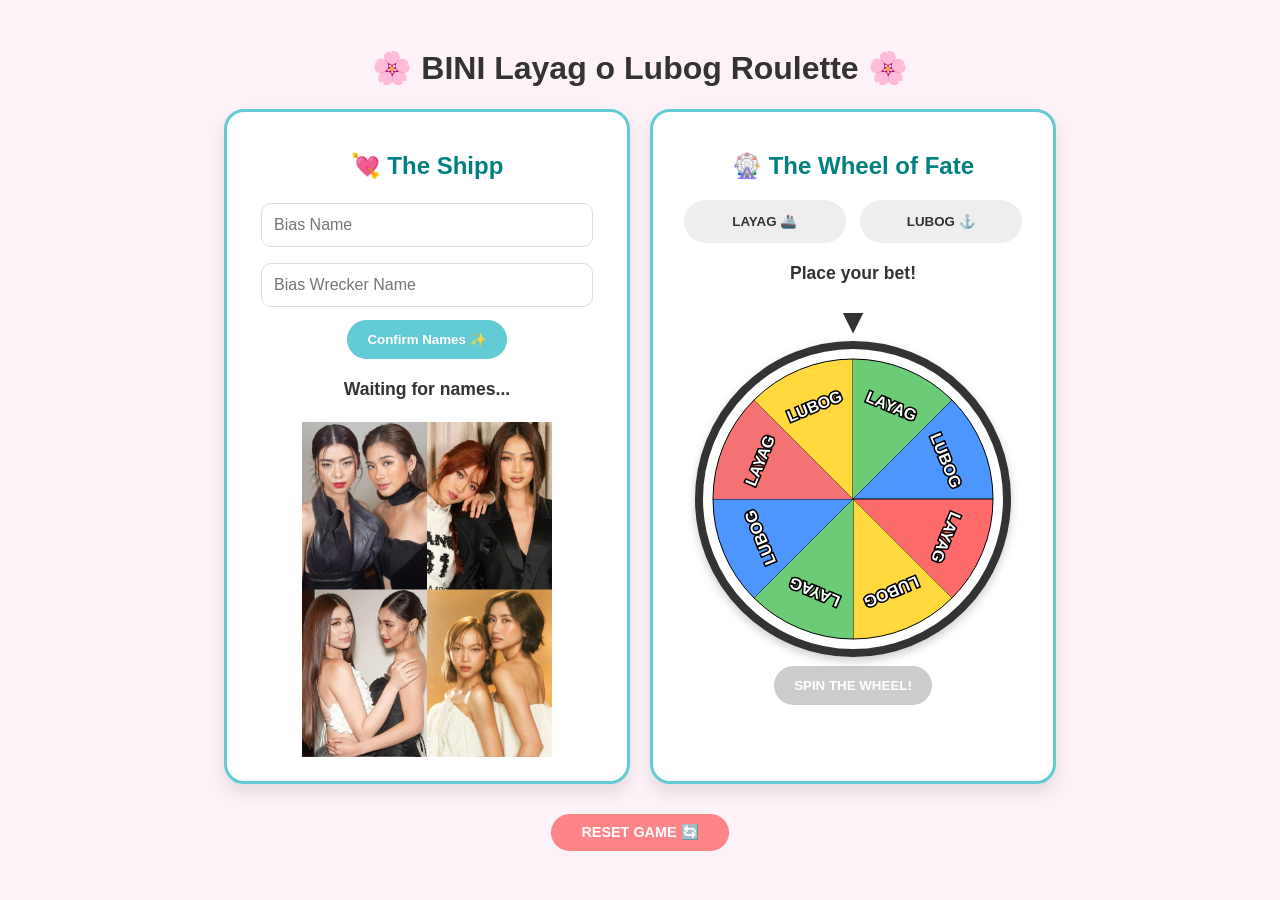
<file: index.html>
<!DOCTYPE html>
<html lang="en">
<head>
    <meta charset="UTF-8">
    <link rel="shortcut icon" type="bini.icon" href="Bini_logo.png">
    <meta name="viewport" content="width=device-width, initial-scale=1.0">
    <title>BINI Shipp Game</title>
    <style>
        :root { --bini-teal: #63CBD6; --bini-pink: #FFC0CB; --reset-red: #ff6b6b; }
        body { font-family: 'Segoe UI', sans-serif; background: #fdf2f8; text-align: center; padding: 20px; color: #333; overflow-x: hidden; }
        
        .container { max-width: 850px; margin: auto; display: flex; flex-wrap: wrap; justify-content: center; gap: 20px; position: relative; z-index: 1; }
        .card { background: white; border: 3px solid var(--bini-teal); border-radius: 20px; padding: 20px; width: 360px; box-shadow: 0 8px 16px rgba(0,0,0,0.1); }
        h2 { color: #008080; margin-bottom: 15px; }
        input { width: 85%; padding: 12px; margin: 8px 0; border: 1px solid #ddd; border-radius: 10px; font-size: 1rem; }
        
        button { background: var(--bini-teal); color: white; border: none; padding: 12px 20px; border-radius: 30px; cursor: pointer; font-weight: bold; margin: 5px; transition: 0.3s; }
        button:hover { transform: scale(1.05); filter: brightness(1.1); }
        button:disabled { background: #ccc; cursor: not-allowed; transform: none; }

        /* Bet Buttons */
        .bet-area button { background: #eee; color: #333; width: 45%; border: 2px solid transparent; transition: all 0.3s ease; }
        .bet-area button:hover { background: #e0e0e0; box-shadow: 0 4px 12px rgba(128, 128, 128, 0.5); transform: translateY(-2px); }
        .bet-area button.active { border-color: var(--bini-teal); background: var(--bini-pink) !important; box-shadow: none; color: #000; }
        
        .reset-btn { background: var(--reset-red); margin-top: 30px; padding: 10px 30px; font-size: 0.9rem; opacity: 0.8; }
        .reset-btn:hover { background: #ff4747; opacity: 1; }

        #shipDisplay, #betDisplay { font-size: 1.1rem; font-weight: bold; margin: 15px 0; min-height: 1.6em; }
        .wheel-box { position: relative; display: inline-block; margin-top: 10px; }
        .pointer { font-size: 35px; position: absolute; top: -15px; left: 50%; transform: translateX(-50%); z-index: 10; color: #333; }
        canvas { background: white; border-radius: 50%; border: 8px solid #333; margin-top: 25px; box-shadow: 0 4px 10px rgba(0,0,0,0.2); }
        #finalResult { font-size: 1.4rem; font-weight: bold; margin-top: 15px; min-height: 1.5em; }

        /* Win Sparkles */
        .sparkle { position: fixed; background: radial-gradient(circle, #fff700 0%, #ffbb00 100%); border-radius: 50%; pointer-events: none; z-index: 9999; box-shadow: 0 0 10px #ffea00; animation: burst 1.2s cubic-bezier(0, .9, .57, 1) forwards; }
        @keyframes burst { 0% { transform: translate(-50%, -50%) scale(1); opacity: 1; } 100% { transform: translate(var(--tx), var(--ty)) scale(0); opacity: 0; } }
    </style>
</head>
<body>

    <h1>🌸 BINI Layag o Lubog Roulette 🌸</h1>

    <div class="container">
        <div class="card">
            <h2>💘 The Shipp</h2>
            <input type="text" id="m1" placeholder="Bias Name" list="biniMembers">
            <input type="text" id="m2" placeholder="Bias Wrecker Name" list="biniMembers">
            
            <datalist id="biniMembers">
                <option value="Aiah">
                <option value="Colet">
                <option value="Maloi">
                <option value="Gwen">
                <option value="Stacey">
                <option value="Mikha">
                <option value="Jhoanna">
                <option value="Sheena">
            </datalist>

            <button onclick="confirmShip()">Confirm Names ✨</button>
            <div id="shipDisplay">Waiting for names...</div>
            <img src="Bini_Ship.jpeg" width="250" alt="Bini Members">
        </div>

        <div class="card">
            <h2>🎡 The Wheel of Fate</h2>
            <div class="bet-area">
                <button id="btnLayag" onclick="setBet('LAYAG')">LAYAG 🚢</button>
                <button id="btnLubog" onclick="setBet('LUBOG')">LUBOG ⚓</button>
            </div>
            <div id="betDisplay">Place your bet!</div>
            
            <div class="wheel-box">
                <div class="pointer">▼</div>
                <canvas id="wheel" width="300" height="300"></canvas>
            </div>
            
            <button id="spinBtn" disabled onclick="spinWheel()">SPIN THE WHEEL!</button>
            <div id="finalResult"></div>
        </div>
    </div>

    <button class="reset-btn" onclick="resetGame()">RESET GAME 🔄</button>

    <script>
        // All 56 Combinations, Store each pair only once (alphabetical key order: "Aiah" < "Colet" < "Gwen" < "Jhoanna" < "Maloi" < "Mikha" < "Sheena" < "Stacey")
        const BINI_SHIP_NAMES = {
           "Aiah-Colet": "ColAiah - Ramenz",
           "Aiah-Gwen" : "GwenAiah",
           "Aiah-Jhoanna": "JhoAiah - Lewser/Kalinaws",
           "Aiah-Maloi": "MalAiah - Cookies",
           "Aiah-Mikha": "MikhAiah - Jellies",
           "Aiah-Sheena": "SheenAiah",
           "Aiah-Stacey": "AiahCey/Kikayz/Starphrodite/healers",

           "Colet-Gwen": "Gwelet",
           "Colet-Jhoanna": "Jholet - Sweeties",
           "Colet-Maloi": "MaColet - Uyab Nation",
           "Colet-Mikha": "MikhOlet/Abunjingz - Cocalites",
           "Colet-Sheena": "Colshee",
           "Colet-Stacey": "ColCey - Bare Minimum",

           "Gwen-Jhoanna": "JhoGwen",
           "Gwen-Maloi": "GweLoi",
           "Gwen-Mikha": "MikGwen",
           "Gwen-Sheena": "Hambebe - Babies",
           "Gwen-Stacey": "GwenCey - Spiders",

           "Jhoanna-Maloi": "LuckyTin/Wifiz",
           "Jhoanna-Mikha": "MikJho/JhoMikha/Offcamz/Burgerz",
           "Jhoanna-Sheena": "JhoShee",
           "Jhoanna-Stacey": "JhoCey/Mahmen - Bawangs",

           "Maloi-Mikha": "MikhaLoi",
           "Maloi-Sheena": "Sheeloi",
           "Maloi-Stacey": "LoiCey - Luckystars",

           "Mikha-Sheena": "MikShee",
           "Mikha-Stacey": "MikCey",

           "Sheena-Stacey": "SheeCey"
        };

        const colors = ["#FF6B6B", "#FFD93D", "#6BCB77", "#4D96FF", "#F47174", "#FFD93D", "#6BCB77", "#4D96FF"];
        const slices = ["LAYAG", "LUBOG", "LAYAG", "LUBOG", "LAYAG", "LUBOG", "LAYAG", "LUBOG"];
        
        let currentShip = "";
        let playerBet = "";
        let startAngle = 0;
        const canvas = document.getElementById("wheel");
        const ctx = canvas.getContext("2d");
        const audioCtx = new (window.AudioContext || window.webkitAudioContext)();

        function playWinSound() {
            if (audioCtx.state === 'suspended') audioCtx.resume();
            function note(freq, start, duration) {
                const osc = audioCtx.createOscillator();
                const gain = audioCtx.createGain();
                osc.type = 'triangle';
                osc.frequency.setValueAtTime(freq, start);
                gain.gain.setValueAtTime(0.1, start);
                gain.gain.exponentialRampToValueAtTime(0.01, start + duration);
                osc.connect(gain);
                gain.connect(audioCtx.destination);
                osc.start(start);
                osc.stop(start + duration);
            }
            const now = audioCtx.currentTime;
            note(523.25, now, 0.1); note(659.25, now + 0.1, 0.1); note(783.99, now + 0.2, 0.3);
        }

        function drawWheel() {
            const arc = Math.PI / 4; 
            ctx.clearRect(0,0,300,300);
            for (let i = 0; i < 8; i++) {
                let angle = startAngle + i * arc;
                ctx.fillStyle = colors[i];
                ctx.beginPath();
                ctx.arc(150, 150, 140, angle, angle + arc, false);
                ctx.lineTo(150, 150);
                ctx.fill();
                ctx.stroke();
                ctx.save();
                ctx.fillStyle = "white";
                ctx.strokeStyle = "black";
                ctx.lineWidth = 3;
                ctx.font = "bold 16px Arial";
                ctx.translate(150 + Math.cos(angle + arc/2) * 95, 150 + Math.sin(angle + arc/2) * 95);
                ctx.rotate(angle + arc/2 + Math.PI/2);
                const txt = slices[i];
                ctx.strokeText(txt, -ctx.measureText(txt).width / 2, 0);
                ctx.fillText(txt, -ctx.measureText(txt).width / 2, 0);
                ctx.restore();
            }
        }

        function confirmShip() {
            let n1 = document.getElementById('m1').value.trim();
            let n2 = document.getElementById('m2').value.trim();
            if(!n1 || !n2) return alert("Fill in both names!");
            if(n1.toLowerCase() === n2.toLowerCase()) return alert("Pick two different members!");

            // Normalize names
            n1 = n1.charAt(0).toUpperCase() + n1.slice(1).toLowerCase();
            n2 = n2.charAt(0).toUpperCase() + n2.slice(1).toLowerCase();
            
            // Sort names alphabetically to match keys in BINI_SHIP_NAMES
            const key = (n1 < n2) ? `${n1}-${n2}` : `${n2}-${n1}`;
            
            if(BINI_SHIP_NAMES[key]) {
                currentShip = BINI_SHIP_NAMES[key];
                document.getElementById('shipDisplay').innerHTML = `Official Shipp: <span style="color:#008080">${currentShip}</span>`;
                checkReady();
            } else {
                document.getElementById('shipDisplay').innerText = "❌ Please enter valid BINI member names.";
            }
        }

        function setBet(val) {
            if (audioCtx.state === 'suspended') audioCtx.resume();
            playerBet = val;
            document.getElementById('betDisplay').innerHTML = `Your Bet: <strong>${val}</strong>`;
            document.getElementById('btnLayag').classList.toggle('active', val === 'LAYAG');
            document.getElementById('btnLubog').classList.toggle('active', val === 'LUBOG');
            checkReady();
        }

        function checkReady() {
            if(currentShip && playerBet) document.getElementById('spinBtn').disabled = false;
        }

        function triggerWinEffects() {
            playWinSound();
            const rect = canvas.getBoundingClientRect();
            const centerX = rect.left + rect.width / 2;
            const centerY = rect.top + rect.height / 2;
            for(let i=0; i<50; i++) {
                const p = document.createElement('div');
                p.className = 'sparkle';
                const tx = (Math.random() - 0.5) * 500;
                const ty = (Math.random() - 0.5) * 500;
                p.style.left = centerX + 'px'; p.style.top = centerY + 'px';
                p.style.setProperty('--tx', tx + 'px'); p.style.setProperty('--ty', ty + 'px');
                document.body.appendChild(p);
                setTimeout(() => p.remove(), 1200);
            }
        }

        function spinWheel() {
            let speed = Math.random() * 0.3 + 0.5;
            document.getElementById('spinBtn').disabled = true;
            document.getElementById('finalResult').innerText = "🎰 Spinning...";
            
            function animate() {
                startAngle += speed;
                speed *= 0.985;
                drawWheel();
                if(speed > 0.002) {
                    requestAnimationFrame(animate);
                } else {
                    // Logic to find which slice the pointer is on
                    const degrees = (startAngle * 180 / Math.PI) % 360;
                    const index = Math.floor((360 - (degrees - 90) % 360) % 360 / 45);
                    const result = slices[index];
                    
                    const win = result === playerBet;
                    document.getElementById('finalResult').style.color = win ? "green" : "red";
                    document.getElementById('finalResult').innerText = `RESULT: ${result}! ${win ? "YOU WON! 🎉" : "YOU LOST 🥹"}`;
                    if(win) triggerWinEffects();
                    document.getElementById('spinBtn').disabled = false;
                }
            }
            animate();
        }

        function resetGame() {
            document.getElementById('m1').value = "";
            document.getElementById('m2').value = "";
            document.getElementById('shipDisplay').innerText = "Waiting for names...";
            document.getElementById('betDisplay').innerText = "Place your bet!";
            document.getElementById('finalResult').innerText = "";
            document.getElementById('btnLayag').classList.remove('active');
            document.getElementById('btnLubog').classList.remove('active');
            document.getElementById('spinBtn').disabled = true;
            currentShip = "";
            playerBet = "";
            startAngle = 0;
            drawWheel();
        }

        window.onload = drawWheel;
    </script>
</body>
</html>
</file>
